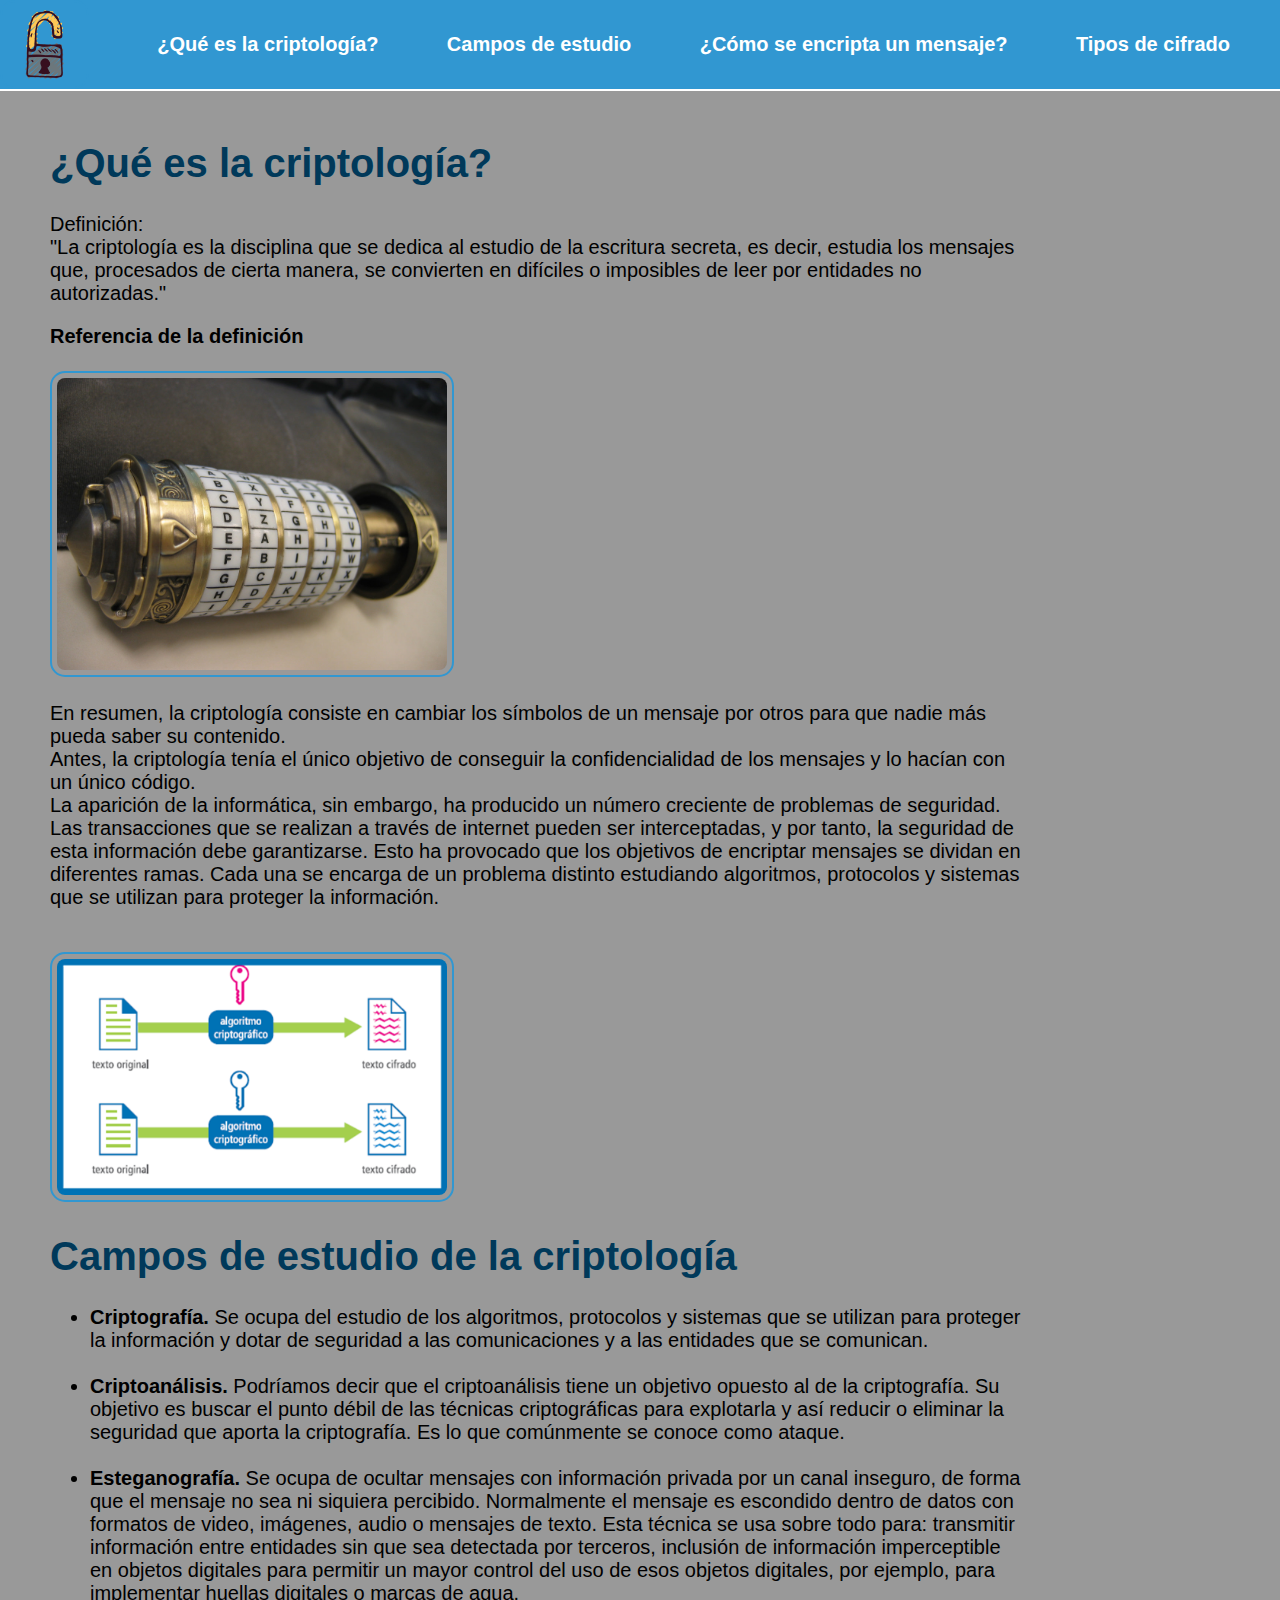
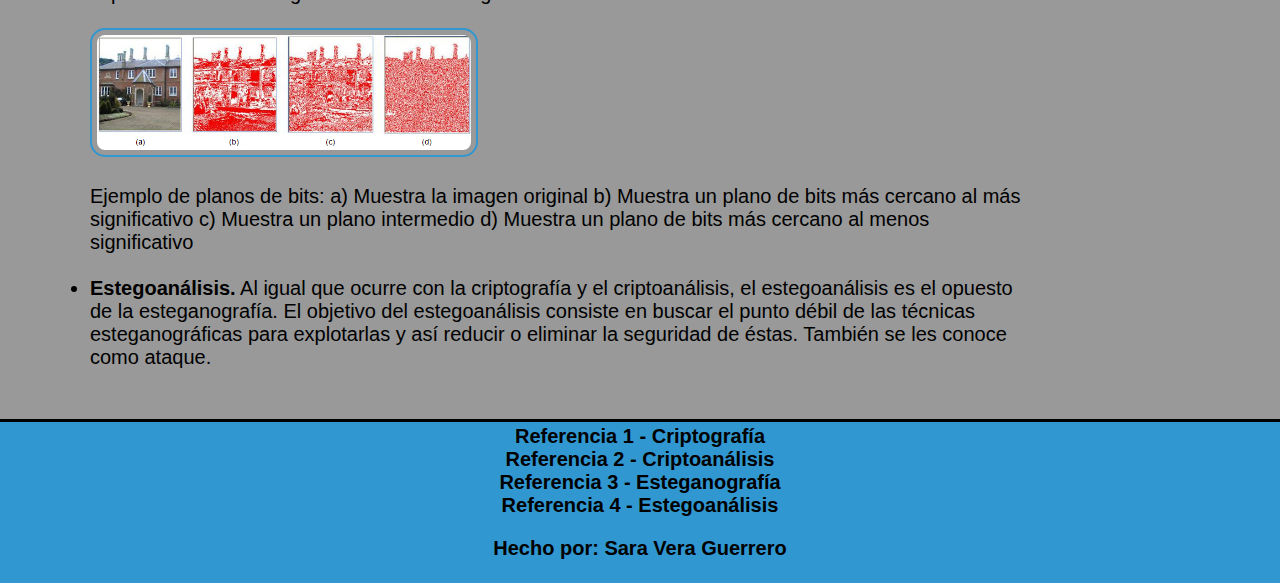
<file: TrabajoRedes/web/index.html>
<!DOCTYPE html>
<html>
	<head>
		<meta charset="utf-8">
		<title>Criptología</title>
		<link rel="icon" type="image/x-icon" href="img/candado.png">
		<link rel="stylesheet" type="text/css" href="styles/estilos.css">
		<link rel="preconnect" href="https://fonts.googleapis.com">
		<link rel="preconnect" href="https://fonts.gstatic.com" crossorigin>
		<link href="https://fonts.googleapis.com/css2?family=Titillium+Web:wght@200&display=swap" rel="stylesheet">
	</head>
	<body>
		<header>
			<nav>
				<img src="img/candado.png" alt="Imagen candado">
				<a href="#criptologia">¿Qué es la criptología?</a>
				<a href="#campos">Campos de estudio</a>
				<a href="encriptacion.html">¿Cómo se encripta un mensaje?</a>
				<a href="cifrado.html">Tipos de cifrado</a>
			</nav>
		</header>
		<main>
			<section id="criptologia">
				<h1>¿Qué es la criptología?</h1>
				<p>Definición:<br>
					"La criptología es la disciplina que se dedica al estudio de la escritura secreta, es decir, estudia los mensajes que, procesados de cierta manera, se convierten
					en difíciles o imposibles de leer por entidades no autorizadas."<br>
				</p>
				<a href="https://es.wikipedia.org/wiki/Criptolog%C3%ADa">Referencia de la definición</a><br><br>
				<img src="img/criptex.jpg" alt="Imagen de un criptex"><br>
				<p>En resumen, la criptología consiste en cambiar los símbolos de un mensaje por otros para que nadie más pueda saber su contenido.<br>
					Antes, la criptología tenía el único objetivo de conseguir la confidencialidad de los mensajes y lo hacían con un único código.<br>
					La aparición de la informática, sin embargo, ha producido un número creciente de problemas de seguridad. Las transacciones que se realizan
					a través de internet pueden ser interceptadas, y por tanto, la seguridad de esta información debe garantizarse. Esto ha provocado que los objetivos
					de encriptar mensajes se dividan en diferentes ramas. Cada una se encarga de un problema distinto estudiando algoritmos, protocolos y sistemas que se
					utilizan para proteger la información.</p><br>
					<img src="img/cripto_explicado.png" alt="Explicación de cifrado de un texto"><br>
			</section>
			<section id="campos">
				<h1>Campos de estudio de la criptología</h1>
				<ul>
					<li><b>Criptografía.</b> Se ocupa del estudio de los algoritmos, protocolos y sistemas que se utilizan para proteger la información y dotar de seguridad
						a las comunicaciones y a las entidades que se comunican.
					</li><br>
					<li><b>Criptoanálisis.</b> Podríamos decir que el criptoanálisis tiene un objetivo opuesto al de la criptografía. Su objetivo es buscar el punto débil de las
						técnicas criptográficas para explotarla y así reducir o eliminar la seguridad que aporta la criptografía. Es lo que comúnmente se conoce como ataque.
					</li><br>
					<li><b>Esteganografía.</b> Se ocupa de ocultar mensajes con información privada por un canal inseguro, de forma que el mensaje no sea ni siquiera percibido.
						Normalmente el mensaje es escondido dentro de datos con formatos de video, imágenes, audio o mensajes de texto. Esta técnica se usa sobre todo para:
						transmitir información entre entidades sin que sea detectada por terceros, inclusión de información imperceptible en objetos digitales para permitir un
						mayor control del uso de esos objetos digitales, por ejemplo, para implementar huellas digitales o marcas de agua.<br><br>
						<img src="img/esteganografia.jpg" alt="Explicación de la esteganografía"><br><br>
						<article>
							Ejemplo de planos de bits: a) Muestra la imagen original b) Muestra un plano de bits más cercano al más significativo
							c) Muestra un plano intermedio d) Muestra un plano de bits más cercano al menos significativo
						</article>
					</li><br>
					<li><b>Estegoanálisis.</b> Al igual que ocurre con la criptografía y el criptoanálisis, el estegoanálisis es el opuesto de la esteganografía.
						El objetivo del estegoanálisis consiste en buscar el punto débil de las técnicas esteganográficas para explotarlas y así reducir o
						eliminar la seguridad de éstas. También se les conoce como ataque.
					</li>
				</ul>
			</section>
		</main>
		<footer>
			<a href="https://es.wikipedia.org/wiki/Criptograf%C3%ADa">Referencia 1 - Criptografía</a><br>
			<a href="https://es.wikipedia.org/wiki/Criptoan%C3%A1lisis">Referencia 2 - Criptoanálisis</a><br>
			<a href="https://es.wikipedia.org/wiki/Esteganograf%C3%ADa">Referencia 3 - Esteganografía</a><br>
			<a href="https://es.wikipedia.org/wiki/Estegoan%C3%A1lisis">Referencia 4 - Estegoanálisis</a><br>
			<p>Hecho por: Sara Vera Guerrero</p>
		</footer>
	</body>
</html>
</file>
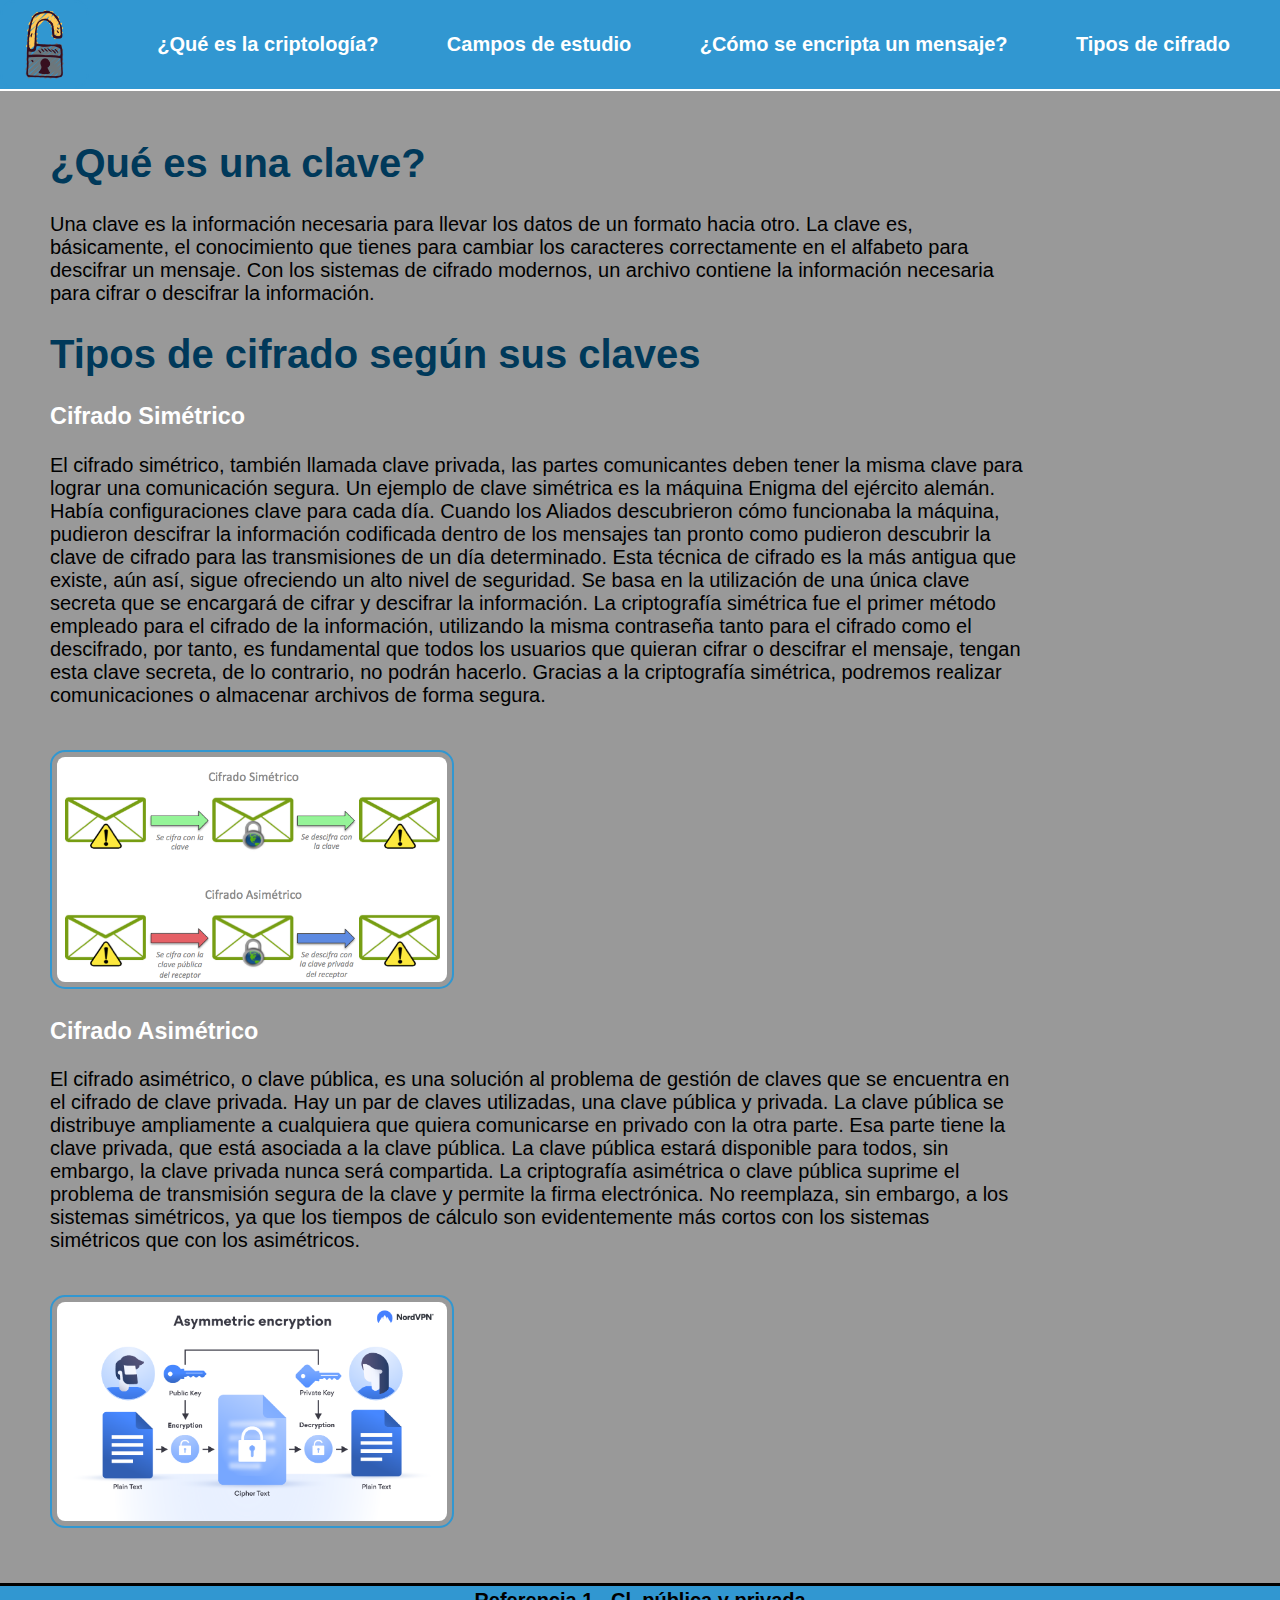
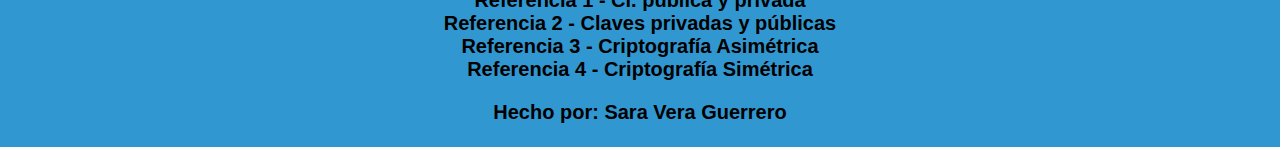
<file: TrabajoRedes/web/cifrado.html>
<!DOCTYPE html>
<html>
	<head>
		<meta charset="utf-8">
		<title>Tipos de cifrado</title>
		<link rel="icon" type="image/x-icon" href="img/candado.png">
		<link rel="stylesheet" type="text/css" href="styles/estilos.css">
		<link rel="preconnect" href="https://fonts.googleapis.com">
		<link rel="preconnect" href="https://fonts.gstatic.com" crossorigin>
		<link href="https://fonts.googleapis.com/css2?family=Titillium+Web:wght@200&display=swap" rel="stylesheet">
	</head>
	<body>
		<header>
			<nav>
				<img src="img/candado.png" alt="Imagen candado">
				<a href="index.html">¿Qué es la criptología?</a>
				<a href="index.html">Campos de estudio</a>
				<a href="encriptacion.html">¿Cómo se encripta un mensaje?</a>
				<a href="cifrado.html">Tipos de cifrado</a>
			</nav>
		</header>
		<main>
			<h1>¿Qué es una clave?</h1>
			<p>Una clave es la información necesaria para llevar los datos de un formato hacia otro. La clave es, básicamente, el conocimiento
				que tienes para cambiar los caracteres correctamente en el alfabeto para descifrar un mensaje. Con los sistemas de cifrado
				modernos, un archivo contiene la información necesaria para cifrar o descifrar la información.
			</p>
			<h1>Tipos de cifrado según sus claves</h1>
			<h3>Cifrado Simétrico</h3>
			<p>El cifrado simétrico, también llamada clave privada, las partes comunicantes deben tener la misma clave para lograr una comunicación segura. Un ejemplo de clave
				simétrica es la máquina Enigma del ejército alemán. Había configuraciones clave para cada día. Cuando los Aliados descubrieron cómo funcionaba
				la máquina, pudieron descifrar la información codificada dentro de los mensajes tan pronto como pudieron descubrir la clave de cifrado para las
				transmisiones de un día determinado.
				Esta técnica de cifrado es la más antigua que existe, aún así, sigue ofreciendo un alto nivel de seguridad. Se basa en la
				utilización de una única clave secreta que se encargará de cifrar y descifrar la información. La criptografía simétrica fue el primer método empleado
				para el cifrado de la información, utilizando la misma contraseña tanto para el cifrado como el descifrado, por tanto, es fundamental que todos los
				usuarios que quieran cifrar o descifrar el mensaje, tengan esta clave secreta, de lo contrario, no podrán hacerlo. Gracias a la criptografía simétrica,
				podremos realizar comunicaciones o almacenar archivos de forma segura.
			</p><br>
			<img src="img/simetrico.png" alt="Explicación del cifrado simétrico y asimétrico"><br>
			<h3>Cifrado Asimétrico</h2>
			<p>El cifrado asimétrico, o clave pública, es una solución al problema de gestión de claves que se encuentra en el cifrado de clave privada. Hay un
				par de claves utilizadas, una clave pública y privada. La clave pública se distribuye ampliamente a cualquiera que quiera comunicarse en privado
				con la otra parte. Esa parte tiene la clave privada, que está asociada a la clave pública. La clave pública estará disponible para todos, sin embargo,
				la clave privada nunca será compartida.
				La criptografía asimétrica o clave pública suprime el problema de transmisión segura de la clave y permite la firma electrónica. No reemplaza,
				sin embargo, a los sistemas simétricos, ya que los tiempos de cálculo son evidentemente más cortos con los sistemas simétricos que con los asimétricos.
			</p><br>
			<img src="img/asimetrico.png" alt="Explicación del cifrado asimétrico"><br>
		</main>
		<footer>
			<a href="https://www.redeszone.net/tutoriales/seguridad/diferencias-cifrado-clave-publica-privada/">Referencia 1 - Cl. pública y privada</a><br>
			<a href="https://techlandia.com/explicacion-encriptacion-claves-publicas-privadas-sobre_119274/">Referencia 2 - Claves privadas y públicas</a><br>
			<a href="https://es.wikipedia.org/wiki/Criptograf%C3%ADa_asim%C3%A9trica">Referencia 3 - Criptografía Asimétrica</a><br>
			<a href="https://es.wikipedia.org/wiki/Criptograf%C3%ADa_sim%C3%A9trica">Referencia 4 - Criptografía Simétrica</a><br>
			<p>Hecho por: Sara Vera Guerrero</p>
		</footer>
	</body>
</html>
</file>
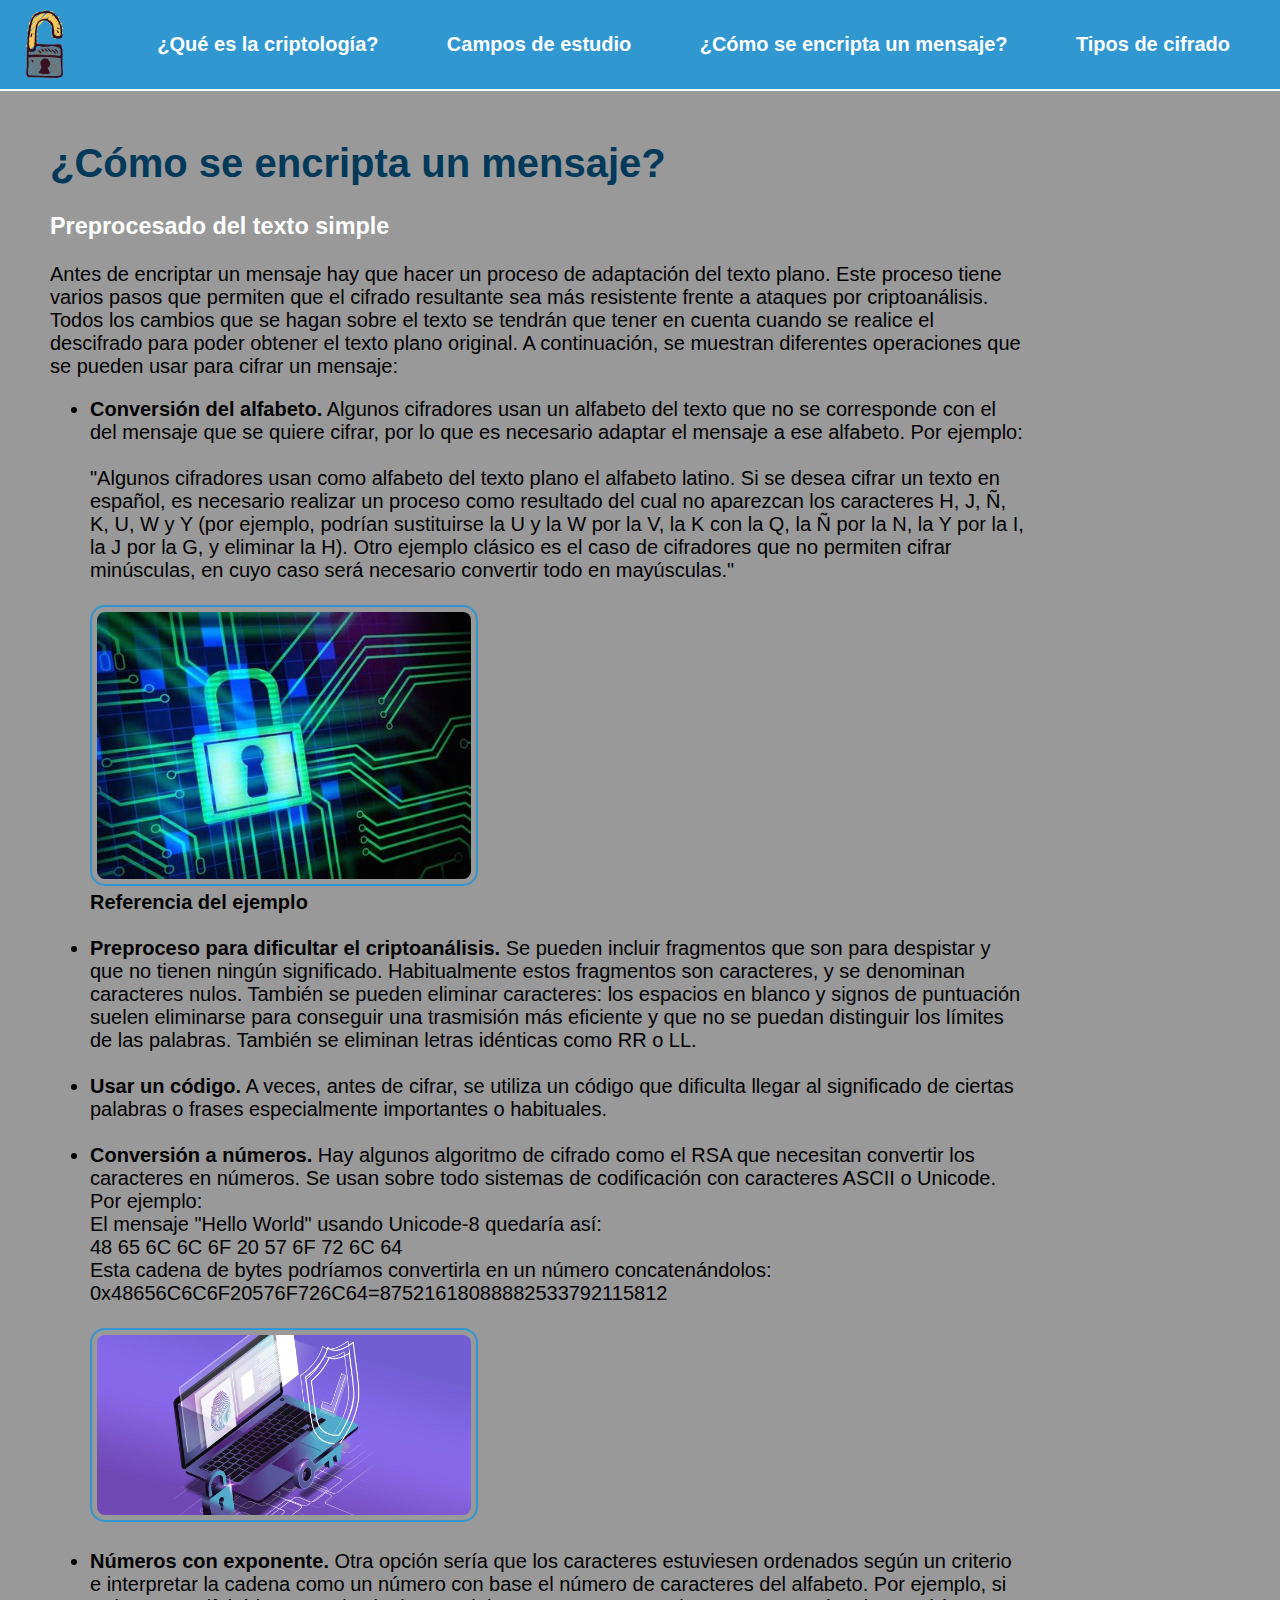
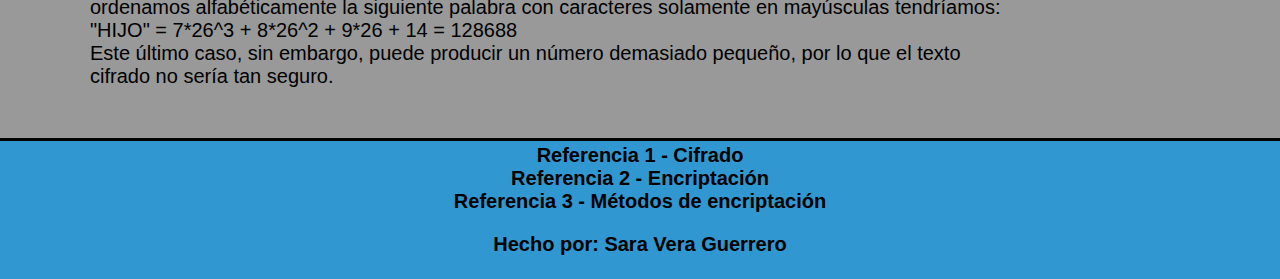
<file: TrabajoRedes/web/encriptacion.html>
<!DOCTYPE html>
<html>
	<head>
		<meta charset="utf-8">
		<title>Cómo encriptar un mensaje</title>
        <link rel="icon" type="image/x-icon" href="img/candado.png">
		<link rel="stylesheet" type="text/css" href="styles/estilos.css">
		<link rel="preconnect" href="https://fonts.googleapis.com">
		<link rel="preconnect" href="https://fonts.gstatic.com" crossorigin>
		<link href="https://fonts.googleapis.com/css2?family=Titillium+Web:wght@200&display=swap" rel="stylesheet">
	<body>
		<header>
			<nav>
				<img src="img/candado.png" alt="Imagen candado">
				<a href="index.html">¿Qué es la criptología?</a>
				<a href="index.html">Campos de estudio</a>
				<a href="encriptacion.html">¿Cómo se encripta un mensaje?</a>
				<a href="cifrado.html">Tipos de cifrado</a>
			</nav>
		</header>
		<main>
			<section>
				<h1>¿Cómo se encripta un mensaje?</h1>
                <h3>Preprocesado del texto simple</h3>
                <p>
                    Antes de encriptar un mensaje hay que hacer un proceso de adaptación del texto plano. Este proceso tiene varios pasos que permiten que 
                    el cifrado resultante sea más resistente frente a ataques por criptoanálisis. Todos los cambios que se hagan sobre el texto se tendrán 
                    que tener en cuenta cuando se realice el descifrado para poder obtener el texto plano original. A continuación, se muestran diferentes 
                    operaciones que se pueden usar para cifrar un mensaje:
                </p>
                    <ul>
                        <li><b>Conversión del alfabeto.</b> Algunos cifradores usan un alfabeto del texto que no se corresponde con el del mensaje que se quiere cifrar, 
                            por lo que es necesario adaptar el mensaje a ese alfabeto. Por ejemplo:<br>
                            <article><br>
                                "Algunos cifradores usan como alfabeto del texto plano el alfabeto latino. Si se desea cifrar un texto en español, es necesario realizar un proceso
                                como resultado del cual no aparezcan los caracteres H, J, Ñ, K, U, W y Y (por ejemplo, podrían sustituirse la U y la W por la V, la K con la Q, 
                                la Ñ por la N, la Y por la I, la J por la G, y eliminar la H). Otro ejemplo clásico es el caso de cifradores que no permiten cifrar minúsculas, 
                                en cuyo caso será necesario convertir todo en mayúsculas."
                            </article><br>
                            <img src="img/encriptacion.jpg" alt="Imagen de un candado"><br>
                            <a href="https://es.wikipedia.org/wiki/Cifrado_(criptograf%C3%ADa)#Preprocesado_del_texto_simple">Referencia del ejemplo</a>
                        </li><br>
                        <li><b>Preproceso para dificultar el criptoanálisis.</b> Se pueden incluir fragmentos que son para despistar y que no tienen ningún significado. Habitualmente
                            estos fragmentos son caracteres, y se denominan caracteres nulos. También se pueden eliminar caracteres: los espacios en blanco y signos de puntuación
                            suelen eliminarse para conseguir una trasmisión más eficiente y que no se puedan distinguir los límites de las palabras. También se eliminan letras idénticas
                            como RR o LL.
                        </li><br>
                        <li>
                            <b>Usar un código.</b> A veces, antes de cifrar, se utiliza un código que dificulta llegar al significado de ciertas palabras o frases especialmente importantes o habituales.
                        </li><br>
                        <li>
                            <b>Conversión a números.</b> Hay algunos algoritmo de cifrado como el RSA que necesitan convertir los caracteres en números. Se usan sobre todo sistemas de codificación con 
                            caracteres ASCII o Unicode. Por ejemplo:<br>
                            <article>
                                El mensaje "Hello World" usando Unicode-8 quedaría así:<br>
                                48 65 6C 6C 6F 20 57 6F 72 6C 64<br>
                                Esta cadena de bytes podríamos convertirla en un número concatenándolos:<br>
                                0x48656C6C6F20576F726C64=87521618088882533792115812
                            </article><br>
                            <img src="img/security.jpg" alt="Imagen seguridad de datos"><br>
                        </li><br>
                        <li><b>Números con exponente.</b> Otra opción sería que los caracteres estuviesen ordenados según un criterio e interpretar la cadena como un número con base el número de caracteres del
                            alfabeto. Por ejemplo, si ordenamos alfabéticamente la siguiente palabra con caracteres solamente en mayúsculas tendríamos:<br>
                            <article>"HIJO" = 7*26^3 + 8*26^2 + 9*26 + 14 = 128688</article>
                            Este último caso, sin embargo, puede producir un número demasiado pequeño, por lo que el texto cifrado no sería tan seguro.
                        </li>
                    </ul>
            </section>
		</main>
		<footer>
			<a href="https://es.wikipedia.org/wiki/Cifrado_(criptograf%C3%ADa)">Referencia 1 - Cifrado</a><br>
			<a href="https://www.econectia.com/blog/que-es-encriptacion-de-datos">Referencia 2 - Encriptación</a><br>
			<a href="https://www.ionos.es/digitalguide/servidores/seguridad/todo-sobre-los-metodos-de-encriptado/">Referencia 3 - Métodos de encriptación</a><br>
            <p>Hecho por: Sara Vera Guerrero</p>
		</footer>
	</body>
</html>
</file>
<file: TrabajoRedes/web/styles/estilos.css>
body{
	background-color: rgb(153, 153, 153);
	color: black;
	font-family:'Lucida Sans', 'Lucida Sans Regular', 'Lucida Grande', 'Lucida Sans Unicode', Geneva, Verdana, sans-serif;
	font-size: 20px;
	margin: 0rem;
}

main{
	margin: 50px;
	margin-right: 20%;
}

nav{
	background-color: rgb(49, 151, 209);
	margin: 0px;
	display: flex;
	flex-wrap: wrap;
	justify-content: space-between;
	padding-right: 50px;
	border-bottom: solid 2px white;
	font-family: 'IBM Plex Sans Thai Looped', sans-serif;
}
nav a{
	text-decoration: none;
	color: white;
	display: flex;
	align-items: center;
	justify-content: space-around;
}

nav a:hover {
	background-color: rgb(0, 57, 90);
	color: rgb(49, 151, 209);
  }

nav img{
	width: 75px;
}

a{
	color: black;
	font-weight: bolder;
	text-decoration: none;
}

a:hover{
	color:white;
}

img{
	border-radius: 15px;
	border: 2px solid rgb(49, 151, 209);;
	padding: 5px;
	width: 40%;
}

footer{
	text-align: center;
  	padding: 3px;
  	background-color: rgb(49, 151, 209);
  	color: black;
	font-weight: bolder;
	border-top: white;
	border-top: solid;
}

h1{
	color: rgb(0, 57, 90);
	text-align: left;
}

h3{
	color: white;
	text-align: left;
}
</file>
